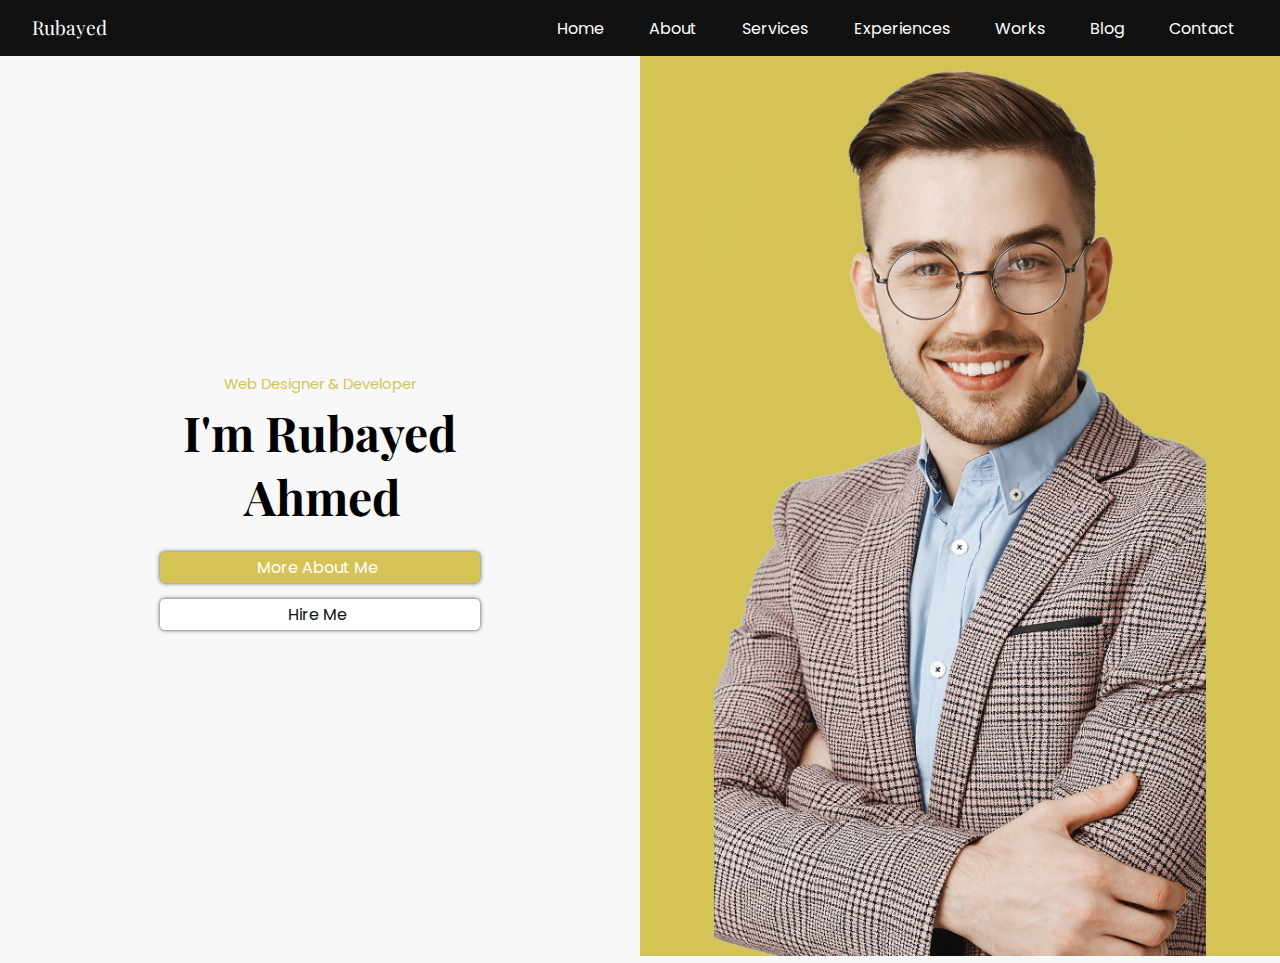
<file: index.html>
<!DOCTYPE html>
<html lang="en">
  <head>
    <meta charset="UTF-8" />
    <meta http-equiv="X-UA-Compatible" content="IE=edge" />
    <meta name="viewport" content="width=device-width, initial-scale=1.0" />
    <title>Rubayed Ahmed</title>

    <!-- Fav Icon -->
    <link rel="icon" href="img/fav-icon.png" />

    <!-- Google fonts -->
    <link rel="preconnect" href="https://fonts.googleapis.com" />
    <link rel="preconnect" href="https://fonts.gstatic.com" crossorigin />
    <link
      href="https://fonts.googleapis.com/css2?family=Playfair+Display:ital,wght@0,500;0,600;1,500&family=Poppins:ital,wght@0,400;0,500;0,600;0,700;1,400;1,500&display=swap"
      rel="stylesheet"
    />

    <!-- Font-Awesome CDN -->
    <link
      rel="stylesheet"
      href="https://pro.fontawesome.com/releases/v5.10.0/css/all.css"
      integrity="sha384-AYmEC3Yw5cVb3ZcuHtOA93w35dYTsvhLPVnYs9eStHfGJvOvKxVfELGroGkvsg+p"
      crossorigin="anonymous"
    />

    <!-- CSS Links -->
    <link rel="stylesheet" href="css/utilities.css" />
    <link rel="stylesheet" href="css/style.css" />
    <link rel="stylesheet" href="css/responsive.css" />
  </head>
  <body>
    <!-- Navbar -->
    <nav id="navbar">
      <div class="nav-item">
        <a href="index.html" class="navbar-brand">Rubayed</a>
      </div>
      <div class="nav-item">
        <input type="checkbox" id="chk" />
        <label for="chk" class="show-menu-btn"
          ><i class="fas fa-bars"></i
        ></label>
        <ul class="menu">
          <li><a href="#home">Home</a></li>
          <li><a href="about.html">About</a></li>
          <li><a href="services.html">Services</a></li>
          <li><a href="experiences.html">Experiences</a></li>
          <li><a href="works.html">Works</a></li>
          <li><a href="blog.html">Blog</a></li>
          <li><a href="contact.html">Contact</a></li>
        </ul>
      </div>
    </nav>

    <!-- Home -->

    <section id="home" class="home">
      <div class="home-container">
      <div class="flex">
      <div class="row">
        <p>Web Designer & Developer</p>
        <h1>I'm Rubayed <span>Ahmed</span></h1>
        <a href="about.html" class="btn"
          >More About Me <span><i class="fas fa-long-arrow-alt-right"></i></span
        ></a>
        <a href="#home" class="btn hire-btn"
          >Hire Me <span><i class="fas fa-long-arrow-alt-right"></i></span
        ></a>
      </div>
      <div class="row">
        <img src="img/man.webp" alt="Rubayed ahmed picture" />
      </div>
    </div>
  </div>
    </section>
  </body>
</html>
</file>
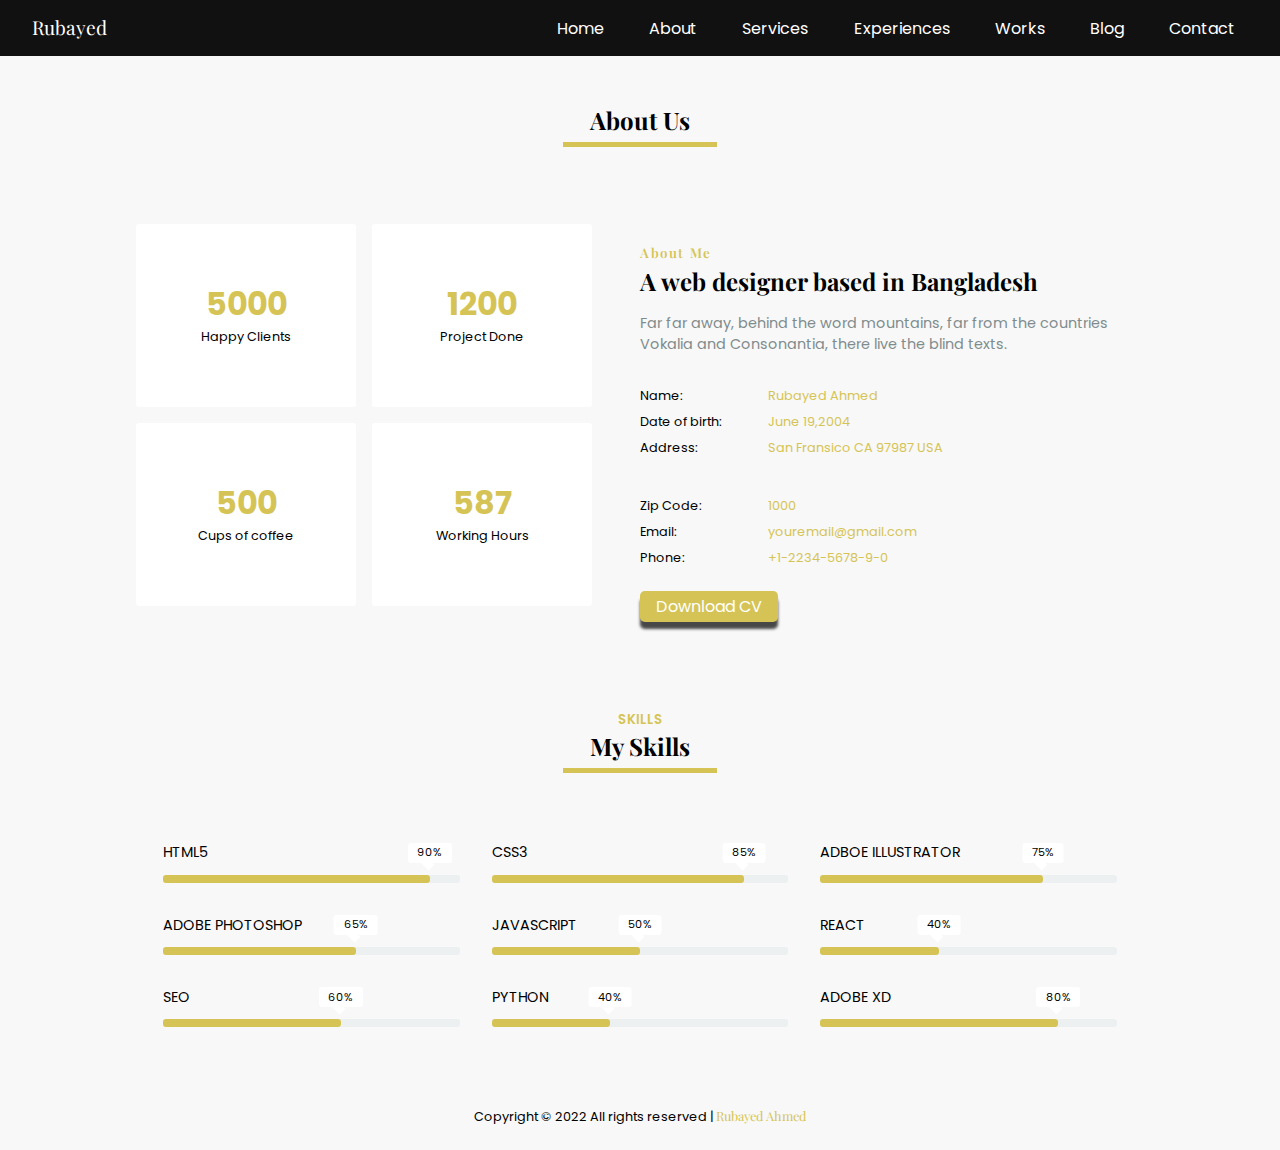
<file: about.html>
<!DOCTYPE html>
<html lang="en">
  <head>
    <meta charset="UTF-8" />
    <meta http-equiv="X-UA-Compatible" content="IE=edge" />
    <meta name="viewport" content="width=device-width, initial-scale=1.0" />
    <title>Rubayed Ahmed</title>

    <!-- Fav Icon -->
    <link rel="icon" href="img/fav-icon.png" />

    <!-- Google fonts -->
    <link rel="preconnect" href="https://fonts.googleapis.com" />
    <link rel="preconnect" href="https://fonts.gstatic.com" crossorigin />
    <link
      href="https://fonts.googleapis.com/css2?family=Playfair+Display:ital,wght@0,500;0,600;1,500&family=Poppins:ital,wght@0,400;0,500;0,600;0,700;1,400;1,500&display=swap"
      rel="stylesheet"
    />

    <!-- Font-Awesome CDN -->
    <link
      rel="stylesheet"
      href="https://pro.fontawesome.com/releases/v5.10.0/css/all.css"
      integrity="sha384-AYmEC3Yw5cVb3ZcuHtOA93w35dYTsvhLPVnYs9eStHfGJvOvKxVfELGroGkvsg+p"
      crossorigin="anonymous"
    />

    <!-- CSS Links -->
    <link rel="stylesheet" href="css/utilities.css" />
    <link rel="stylesheet" href="css/style.css" />
    <link rel="stylesheet" href="css/responsive.css" />
  </head>
  <body>
    <!-- Navbar -->
    <nav id="navbar">
      <div class="nav-item">
        <a href="index.html" class="navbar-brand">Rubayed</a>
      </div>
      <div class="nav-item">
        <input type="checkbox" id="chk" />
        <label for="chk" class="show-menu-btn"
          ><i class="fas fa-bars"></i
        ></label>
        <ul class="menu">
          <li><a href="index.html">Home</a></li>
          <li><a href="about.html">About</a></li>
          <li><a href="services.html">Services</a></li>
          <li><a href="experiences.html">Experiences</a></li>
          <li><a href="works.html">Works</a></li>
          <li><a href="blog.html">Blog</a></li>
          <li><a href="contact.html">Contact</a></li>
        </ul>
      </div>
    </nav>

    <!---- About ---->
    <section class="about">
      <h2 class="title">About Us</h2>
      <div class="container">
        <div class="flex">
          <div class="row">
            <div class="counter-row">
              <div class="counter">
                <span>5000</span>
                <p>Happy Clients</p>
              </div>
              <div class="counter">
                <span>1200</span>
                <p>Project Done</p>
              </div>
              <div class="counter">
                <span>500</span>
                <p>Cups of coffee</p>
              </div>
              <div class="counter">
                <span>587</span>
                <p>Working Hours</p>
              </div>
            </div>
          </div>

          <div class="row">
            <div class="about-header">
              <small class="about-title">About Me</small>
              <h2>A web designer based in Bangladesh</h2>
              <p>
                Far far away, behind the word mountains, far from the countries
                Vokalia and Consonantia, there live the blind texts.
              </p>
            </div>
            <div class="about-info">
              <div class="about-item">
                <ul>
                  <li>
                    <span>Name:</span>
                    <span>Rubayed Ahmed</span>
                  </li>
                  <li>
                    <span>Date of birth:</span>
                    <span>June 19,2004</span>
                  </li>
                  <li>
                    <span>Address:</span>
                    <span>San Fransico CA 97987 USA</span>
                  </li>
                </ul>
              </div>

              <div class="about-item">
                <ul>
                  <li>
                    <span>Zip Code:</span>
                    <span>1000</span>
                  </li>
                  <li>
                    <span>Email:</span>
                    <span>youremail@gmail.com</span>
                  </li>
                  <li>
                    <span>Phone:</span>
                    <span>+1-2234-5678-9-0</span>
                  </li>
                </ul>
              </div>
            </div>
            <a href="#" class="btn">Download CV</a>
          </div>
        </div>
      </div>
    </section>

    <!-- Skills -->
    <section class="skills">
      <small class="sm-title">Skills</small>
      <h2 class="title">My skills</h2>
      <div class="container">
        <div class="flex">
          <div class="row">
            <div class="skill-name">HTML5</div>
            <div class="skill-bar">
              <div class="skill-per" per="90%" style="max-width: 90%"></div>
            </div>
          </div>

          <div class="row">
            <div class="skill-name">Css3</div>
            <div class="skill-bar">
              <div class="skill-per" per="85%" style="max-width: 85%"></div>
            </div>
          </div>

          <div class="row">
            <div class="skill-name">Adboe Illustrator</div>
            <div class="skill-bar">
              <div class="skill-per" per="75%" style="max-width: 75%"></div>
            </div>
          </div>

          <div class="row">
            <div class="skill-name">Adobe photoshop</div>
            <div class="skill-bar">
              <div class="skill-per" per="65%" style="max-width: 65%"></div>
            </div>
          </div>

          <div class="row">
            <div class="skill-name">Javascript</div>
            <div class="skill-bar">
              <div class="skill-per" per="50%" style="max-width: 50%"></div>
            </div>
          </div>

          <div class="row">
            <div class="skill-name">React</div>
            <div class="skill-bar">
              <div class="skill-per" per="40%" style="max-width: 40%"></div>
            </div>
          </div>

          <div class="row">
            <div class="skill-name">Seo</div>
            <div class="skill-bar">
              <div class="skill-per" per="60%" style="max-width: 60%"></div>
            </div>
          </div>

          <div class="row">
            <div class="skill-name">Python</div>
            <div class="skill-bar">
              <div class="skill-per" per="40%" style="max-width: 40%"></div>
            </div>
          </div>

          <div class="row">
            <div class="skill-name">Adobe xd</div>
            <div class="skill-bar">
              <div class="skill-per" per="80%" style="max-width: 80%"></div>
            </div>
          </div>
        </div>
      </div>
    </section>

    <!-- Footer -->
    <footer>Copyright &copy 2022 All rights reserved | <span>Rubayed Ahmed</span></footer>

  </body>
</html>
</file>
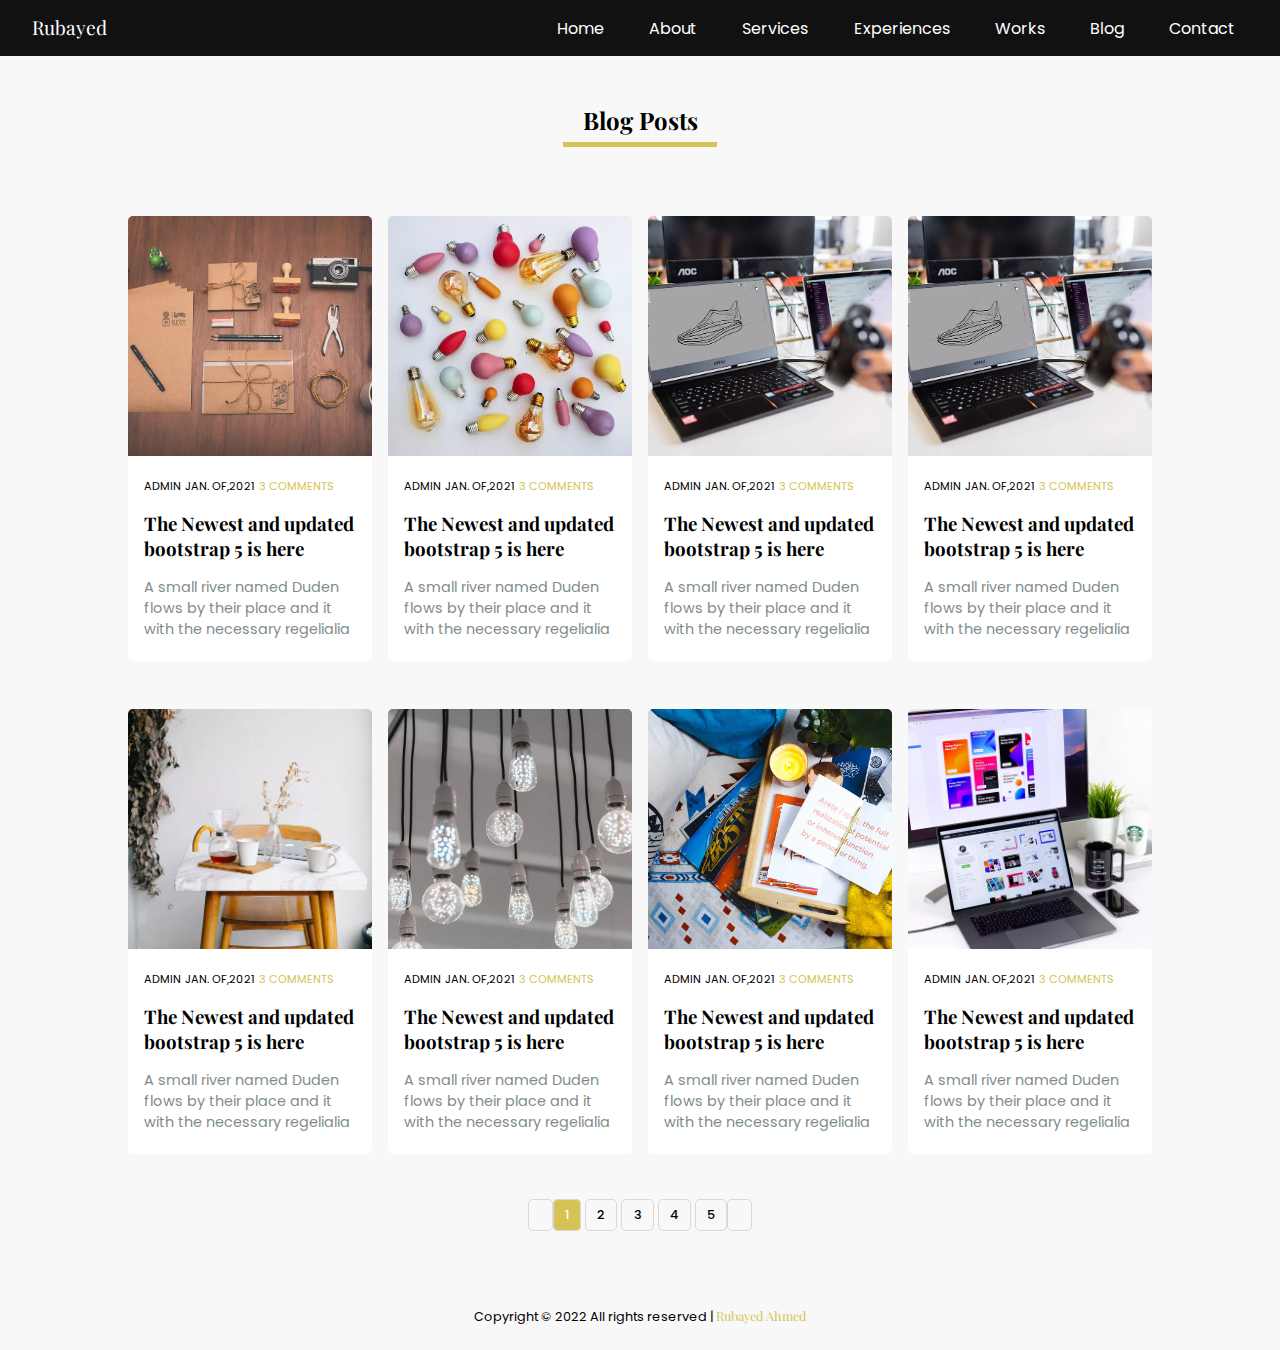
<file: blog.html>
<!DOCTYPE html>
<html lang="en">
  <head>
    <meta charset="UTF-8" />
    <meta http-equiv="X-UA-Compatible" content="IE=edge" />
    <meta name="viewport" content="width=device-width, initial-scale=1.0" />
    <title>Rubayed Ahmed</title>

    <!-- Fav Icon -->
    <link rel="icon" href="img/fav-icon.png" />

    <!-- Google fonts -->
    <link rel="preconnect" href="https://fonts.googleapis.com" />
    <link rel="preconnect" href="https://fonts.gstatic.com" crossorigin />
    <link
      href="https://fonts.googleapis.com/css2?family=Playfair+Display:ital,wght@0,500;0,600;1,500&family=Poppins:ital,wght@0,400;0,500;0,600;0,700;1,400;1,500&display=swap"
      rel="stylesheet"
    />

    <!-- Font-Awesome CDN -->
    <link
      rel="stylesheet"
      href="https://pro.fontawesome.com/releases/v5.10.0/css/all.css"
      integrity="sha384-AYmEC3Yw5cVb3ZcuHtOA93w35dYTsvhLPVnYs9eStHfGJvOvKxVfELGroGkvsg+p"
      crossorigin="anonymous"
    />

    <!-- CSS Links -->
    <link rel="stylesheet" href="css/utilities.css" />
    <link rel="stylesheet" href="css/style.css" />
    <link rel="stylesheet" href="css/responsive.css" />
  </head>
  <body>
    <!-- Navbar -->
    <nav id="navbar">
      <div class="nav-item">
        <a href="index.html" class="navbar-brand">Rubayed</a>
      </div>
      <div class="nav-item">
        <input type="checkbox" id="chk" />
        <label for="chk" class="show-menu-btn"
          ><i class="fas fa-bars"></i
        ></label>
        <ul class="menu">
          <li><a href="index.html">Home</a></li>
          <li><a href="about.html">About</a></li>
          <li><a href="services.html">Services</a></li>
          <li><a href="experiences.html">Experiences</a></li>
          <li><a href="works.html">Works</a></li>
          <li><a href="blog.html">Blog</a></li>
          <li><a href="contact.html">Contact</a></li>
        </ul>
      </div>
    </nav>

    <section class="blog">
      <h2 class="title">Blog posts</h2>
      <div class="container">
        <div class="grid">
          <div class="col">
            <img src="img/img12.webp" alt="" />
            <div class="blog-content">
              <ul>
                <li>Admin</li>
                <li>JAN. of,2021</li>
                <li>3 Comments</li>
              </ul>
              <h3>The Newest and updated bootstrap 5 is here</h3>
              <p>
                A small river named Duden flows by their place and it with the
                necessary regelialia
              </p>
            </div>
          </div>
          <div class="col">
            <img src="img/img13.webp" alt="" />
            <div class="blog-content">
              <ul>
                <li>Admin</li>
                <li>JAN. of,2021</li>
                <li>3 Comments</li>
              </ul>
              <h3>The Newest and updated bootstrap 5 is here</h3>
              <p>
                A small river named Duden flows by their place and it with the
                necessary regelialia
              </p>
            </div>
          </div>
          <div class="col">
            <img src="img/img14.webp" alt="" />
            <div class="blog-content">
              <ul>
                <li>Admin</li>
                <li>JAN. of,2021</li>
                <li>3 Comments</li>
              </ul>
              <h3>The Newest and updated bootstrap 5 is here</h3>
              <p>
                A small river named Duden flows by their place and it with the
                necessary regelialia
              </p>
            </div>
          </div>
          <div class="col">
            <img src="img/img14.webp" alt="" />
            <div class="blog-content">
              <ul>
                <li>Admin</li>
                <li>JAN. of,2021</li>
                <li>3 Comments</li>
              </ul>
              <h3>The Newest and updated bootstrap 5 is here</h3>
              <p>
                A small river named Duden flows by their place and it with the
                necessary regelialia
              </p>
            </div>
          </div>
          <div class="col">
            <img src="img/img15.webp" alt="" />
            <div class="blog-content">
              <ul>
                <li>Admin</li>
                <li>JAN. of,2021</li>
                <li>3 Comments</li>
              </ul>
              <h3>The Newest and updated bootstrap 5 is here</h3>
              <p>
                A small river named Duden flows by their place and it with the
                necessary regelialia
              </p>
            </div>
          </div>
          <div class="col">
            <img src="img/img16.webp" alt="" />
            <div class="blog-content">
              <ul>
                <li>Admin</li>
                <li>JAN. of,2021</li>
                <li>3 Comments</li>
              </ul>
              <h3>The Newest and updated bootstrap 5 is here</h3>
              <p>
                A small river named Duden flows by their place and it with the
                necessary regelialia
              </p>
            </div>
          </div>
          <div class="col">
            <img src="img/img17.webp" alt="" />
            <div class="blog-content">
              <ul>
                <li>Admin</li>
                <li>JAN. of,2021</li>
                <li>3 Comments</li>
              </ul>
              <h3>The Newest and updated bootstrap 5 is here</h3>
              <p>
                A small river named Duden flows by their place and it with the
                necessary regelialia
              </p>
            </div>
          </div>
          <div class="col">
            <img src="img/img18.webp" alt="" />
            <div class="blog-content">
              <ul>
                <li>Admin</li>
                <li>JAN. of,2021</li>
                <li>3 Comments</li>
              </ul>
              <h3>The Newest and updated bootstrap 5 is here</h3>
              <p>
                A small river named Duden flows by their place and it with the
                necessary regelialia
              </p>
            </div>
          </div>
        </div>
      </div>
    </section>

    <!-- Pagination -->
    <div class="pagination">
      <a href=""><i class="fas fa-chevron-left"></i></a>
      <a href="">1</a>
      <a href="">2</a>
      <a href="">3</a>
      <a href="">4</a>
      <a href="">5</a>
      <a href=""><i class="fas fa-chevron-right"></i></a>
    </div> 

    <!-- Footer -->
    <footer>Copyright &copy 2022 All rights reserved | <span>Rubayed Ahmed</span></footer>
  </body>
</html>
</file>
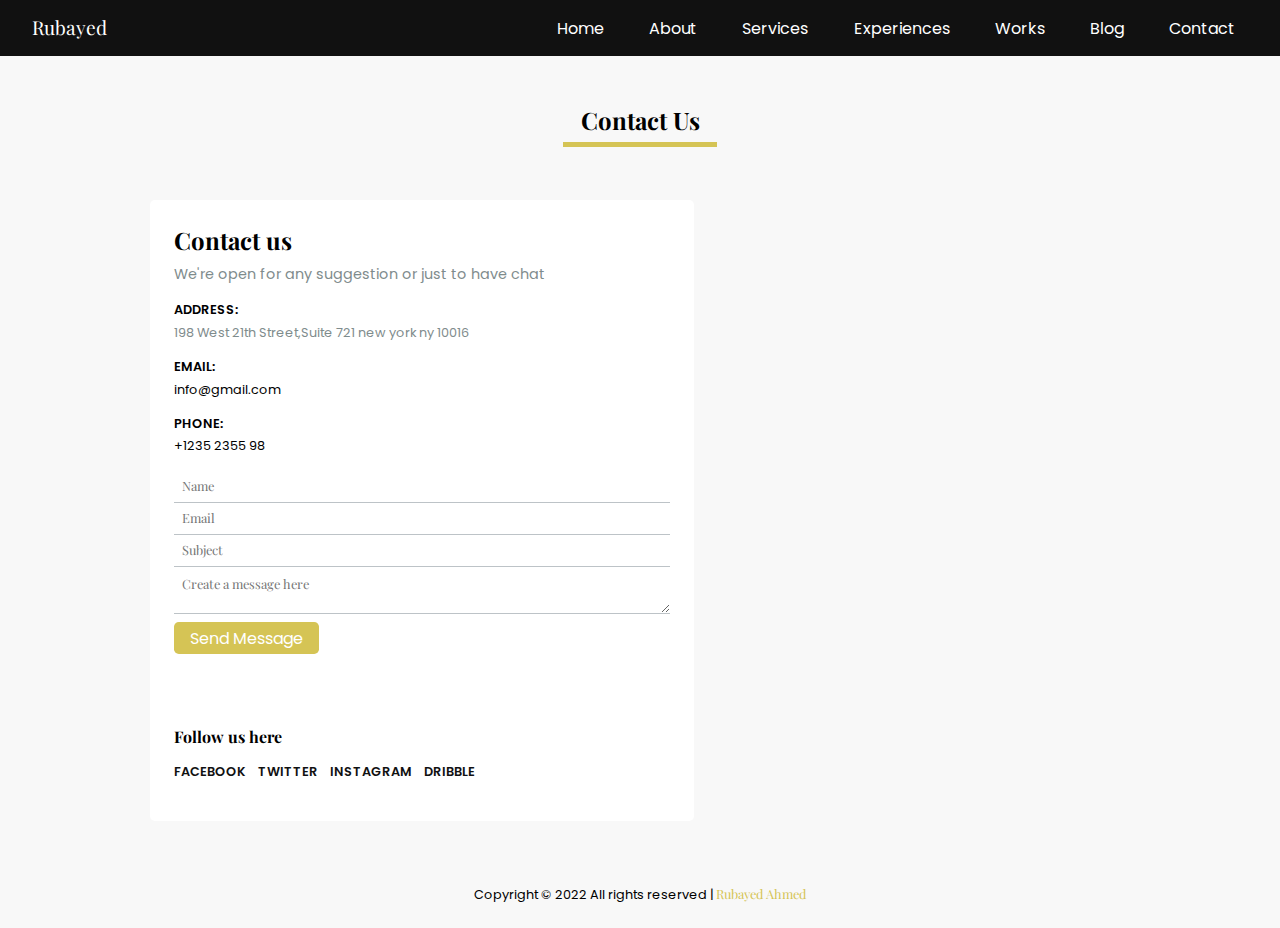
<file: contact.html>
<!DOCTYPE html>
<html lang="en">
  <head>
    <meta charset="UTF-8" />
    <meta http-equiv="X-UA-Compatible" content="IE=edge" />
    <meta name="viewport" content="width=device-width, initial-scale=1.0" />
    <title>Rubayed Ahmed</title>

    <!-- Fav Icon -->
    <link rel="icon" href="img/fav-icon.png" />

    <!-- Google fonts -->
    <link rel="preconnect" href="https://fonts.googleapis.com" />
    <link rel="preconnect" href="https://fonts.gstatic.com" crossorigin />
    <link
      href="https://fonts.googleapis.com/css2?family=Playfair+Display:ital,wght@0,500;0,600;1,500&family=Poppins:ital,wght@0,400;0,500;0,600;0,700;1,400;1,500&display=swap"
      rel="stylesheet"
    />

    <!-- Font-Awesome CDN -->
    <link
      rel="stylesheet"
      href="https://pro.fontawesome.com/releases/v5.10.0/css/all.css"
      integrity="sha384-AYmEC3Yw5cVb3ZcuHtOA93w35dYTsvhLPVnYs9eStHfGJvOvKxVfELGroGkvsg+p"
      crossorigin="anonymous"
    />

    <!-- CSS Links -->
    <link rel="stylesheet" href="css/utilities.css" />
    <link rel="stylesheet" href="css/style.css" />
    <link rel="stylesheet" href="css/responsive.css" />
  </head>
  <body>
    <!-- Navbar -->
    <nav id="navbar">
      <div class="nav-item">
        <a href="index.html" class="navbar-brand">Rubayed</a>
      </div>
      <div class="nav-item">
        <input type="checkbox" id="chk" />
        <label for="chk" class="show-menu-btn"
          ><i class="fas fa-bars"></i
        ></label>
        <ul class="menu">
          <li><a href="index.html">Home</a></li>
          <li><a href="about.html">About</a></li>
          <li><a href="services.html">Services</a></li>
          <li><a href="experiences.html">Experiences</a></li>
          <li><a href="works.html">Works</a></li>
          <li><a href="blog.html">Blog</a></li>
          <li><a href="contact.html">Contact</a></li>
        </ul>
      </div>
    </nav>

    <!-- Contact  -->
    <section class="contact">
      <h2 class="title">Contact us</h2>
      <div class="container">
        <div class="flex">
          <div class="row">
            <h3>Contact us</h3>
            <p>We're open for any suggestion or just to have chat</p>
            <ul>
              <li>
                <span>Address:</span>
                <span class="grey"
                  >198 West 21th Street,Suite 721 new york ny 10016</span
                >
              </li>
              <li>
                <span>Email:</span>
                <span>info@gmail.com</span>
              </li>
              <li>
                <span>phone:</span>
                <span>+1235 2355 98</span>
              </li>
            </ul>
            <div class="form">
              <input type="text" placeholder="Name" />
              <input type="email" placeholder="Email" />
              <input type="text" placeholder="Subject" />
              <textarea placeholder="Create a message here"></textarea>
              <a href="#" class="btn">Send Message</a>
            </div>
            <div class="social-contact">
              <h4>Follow us here</h4>
              <ul>
                <li>
                  <a href="https://www.facebook.com/rubayed.05" target="_blank"
                    >Facebook</a
                  >
                </li>
                <li><a href="#">Twitter</a></li>
                <li><a href="https://www.instagram.com/ahm_rubayed/" target="_blank">Instagram</a></li>
                <li><a href="#">Dribble</a></li>
              </ul>
            </div>
          </div>
          <div class="row">
            <iframe src="https://www.google.com/maps/embed?pb=!1m18!1m12!1m3!1d516066.9701003542!2d91.66759548363599!3d24.934462827143175!2m3!1f0!2f0!3f0!3m2!1i1024!2i768!4f13.1!3m3!1m2!1s0x3750528640db8d55%3A0xc85517b4dfb0c20!2sIB%20COMPLEX%2C%20Boteshwar!5e0!3m2!1sen!2sbd!4v1639717049810!5m2!1sen!2sbd" width="600" height="450" style="border:0;" allowfullscreen="" loading="lazy"></iframe>
          </div>
        </div>
      </div>
    </section>

    <!-- Footer -->
    <footer>Copyright &copy 2022 All rights reserved | <span>Rubayed Ahmed</span></footer>
  </body>
</html>
</file>
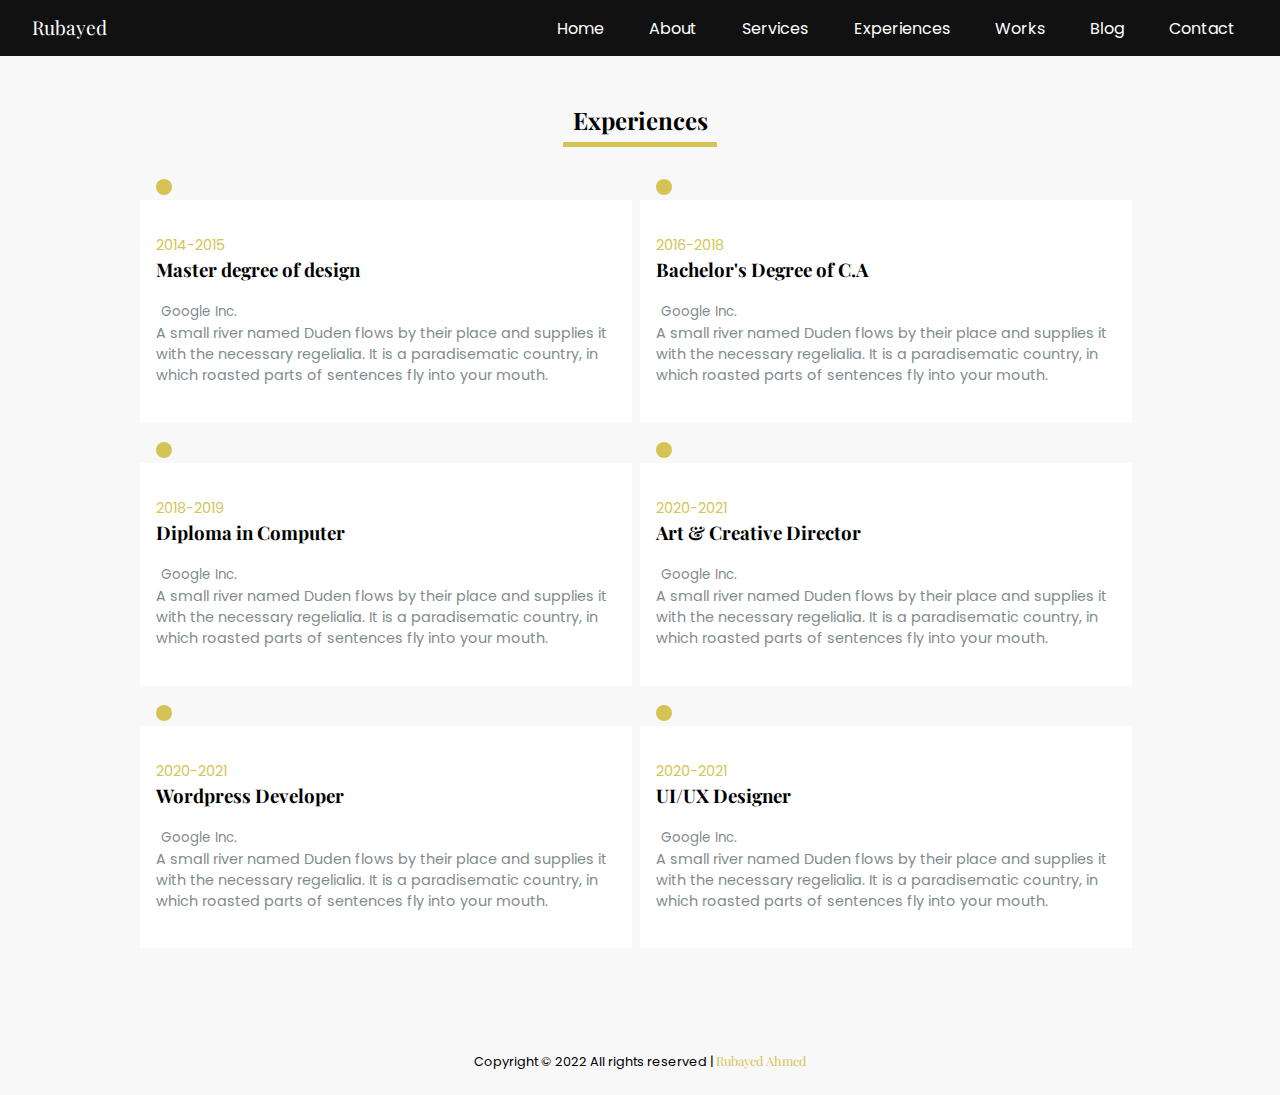
<file: experiences.html>
<!DOCTYPE html>
<html lang="en">
  <head>
    <meta charset="UTF-8" />
    <meta http-equiv="X-UA-Compatible" content="IE=edge" />
    <meta name="viewport" content="width=device-width, initial-scale=1.0" />
    <title>Rubayed Ahmed</title>

    <!-- Fav Icon -->
    <link rel="icon" href="img/fav-icon.png" />

    <!-- Google fonts -->
    <link rel="preconnect" href="https://fonts.googleapis.com" />
    <link rel="preconnect" href="https://fonts.gstatic.com" crossorigin />
    <link
      href="https://fonts.googleapis.com/css2?family=Playfair+Display:ital,wght@0,500;0,600;1,500&family=Poppins:ital,wght@0,400;0,500;0,600;0,700;1,400;1,500&display=swap"
      rel="stylesheet"
    />

    <!-- Font-Awesome CDN -->
    <link
      rel="stylesheet"
      href="https://pro.fontawesome.com/releases/v5.10.0/css/all.css"
      integrity="sha384-AYmEC3Yw5cVb3ZcuHtOA93w35dYTsvhLPVnYs9eStHfGJvOvKxVfELGroGkvsg+p"
      crossorigin="anonymous"
    />

    <!-- CSS Links -->
    <link rel="stylesheet" href="css/utilities.css" />
    <link rel="stylesheet" href="css/style.css" />
    <link rel="stylesheet" href="css/responsive.css" />
  </head>
  <body>
    <!-- Navbar -->
    <nav id="navbar">
      <div class="nav-item">
        <a href="index.html" class="navbar-brand">Rubayed</a>
      </div>
      <div class="nav-item">
        <input type="checkbox" id="chk" />
        <label for="chk" class="show-menu-btn"
          ><i class="fas fa-bars"></i
        ></label>
        <ul class="menu">
          <li><a href="index.html">Home</a></li>
          <li><a href="about.html">About</a></li>
          <li><a href="services.html">Services</a></li>
          <li><a href="experiences.html">Experiences</a></li>
          <li><a href="works.html">Works</a></li>
          <li><a href="blog.html">Blog</a></li>
          <li><a href="contact.html">Contact</a></li>
        </ul>
      </div>
    </nav>

    <!-- Experiences -->
    <section class="experiences">
      <h2 class="title">Experiences</h2>
      <div class="container">
        <div class="flex">
          <div class="row">
            <i class="fas fa-graduation-cap main-icon"></i>
            <span>2014-2015</span>
            <h3>Master degree of design</h3>
            <small class="grey"
              ><i class="fas fa-map-marker-alt"></i> Google Inc.</small
            >
            <p>
              A small river named Duden flows by their place and supplies it
              with the necessary regelialia. It is a paradisematic country, in
              which roasted parts of sentences fly into your mouth.
            </p>
          </div>
          <div class="row">
            <i class="fas fa-graduation-cap main-icon"></i>
            <span>2016-2018</span>
            <h3>Bachelor's Degree of C.A</h3>
            <small class="grey"
              ><i class="fas fa-map-marker-alt"></i> Google Inc.</small
            >
            <p>
              A small river named Duden flows by their place and supplies it
              with the necessary regelialia. It is a paradisematic country, in
              which roasted parts of sentences fly into your mouth.
            </p>
          </div>
          <div class="row">
            <i class="fas fa-graduation-cap main-icon"></i>
            <span>2018-2019</span>
            <h3>Diploma in Computer</h3>
            <small class="grey"
              ><i class="fas fa-map-marker-alt"></i> Google Inc.</small
            >
            <p>
              A small river named Duden flows by their place and supplies it
              with the necessary regelialia. It is a paradisematic country, in
              which roasted parts of sentences fly into your mouth.
            </p>
          </div>
          <div class="row">
            <i class="fas fa-graduation-cap main-icon"></i>
            <span>2020-2021</span>
            <h3>Art & Creative Director</h3>
            <small class="grey"
              ><i class="fas fa-map-marker-alt"></i> Google Inc.</small
            >
            <p>
              A small river named Duden flows by their place and supplies it
              with the necessary regelialia. It is a paradisematic country, in
              which roasted parts of sentences fly into your mouth.
            </p>
          </div>
          <div class="row">
            <i class="fas fa-graduation-cap main-icon"></i>
            <span>2020-2021</span>
            <h3>Wordpress Developer</h3>
            <small class="grey"
              ><i class="fas fa-map-marker-alt"></i> Google Inc.</small
            >
            <p>
              A small river named Duden flows by their place and supplies it
              with the necessary regelialia. It is a paradisematic country, in
              which roasted parts of sentences fly into your mouth.
            </p>
          </div>
          <div class="row">
            <i class="fas fa-graduation-cap main-icon"></i>
            <span>2020-2021</span>
            <h3>UI/UX Designer</h3>
            <small class="grey"
              ><i class="fas fa-map-marker-alt"></i> Google Inc.</small
            >
            <p>
              A small river named Duden flows by their place and supplies it
              with the necessary regelialia. It is a paradisematic country, in
              which roasted parts of sentences fly into your mouth.
            </p>
          </div>
        </div>
      </div>
    </section>

    <!-- Footer -->
    <footer>Copyright &copy 2022 All rights reserved | <span>Rubayed Ahmed</span></footer>
  </body>
</html>
</file>
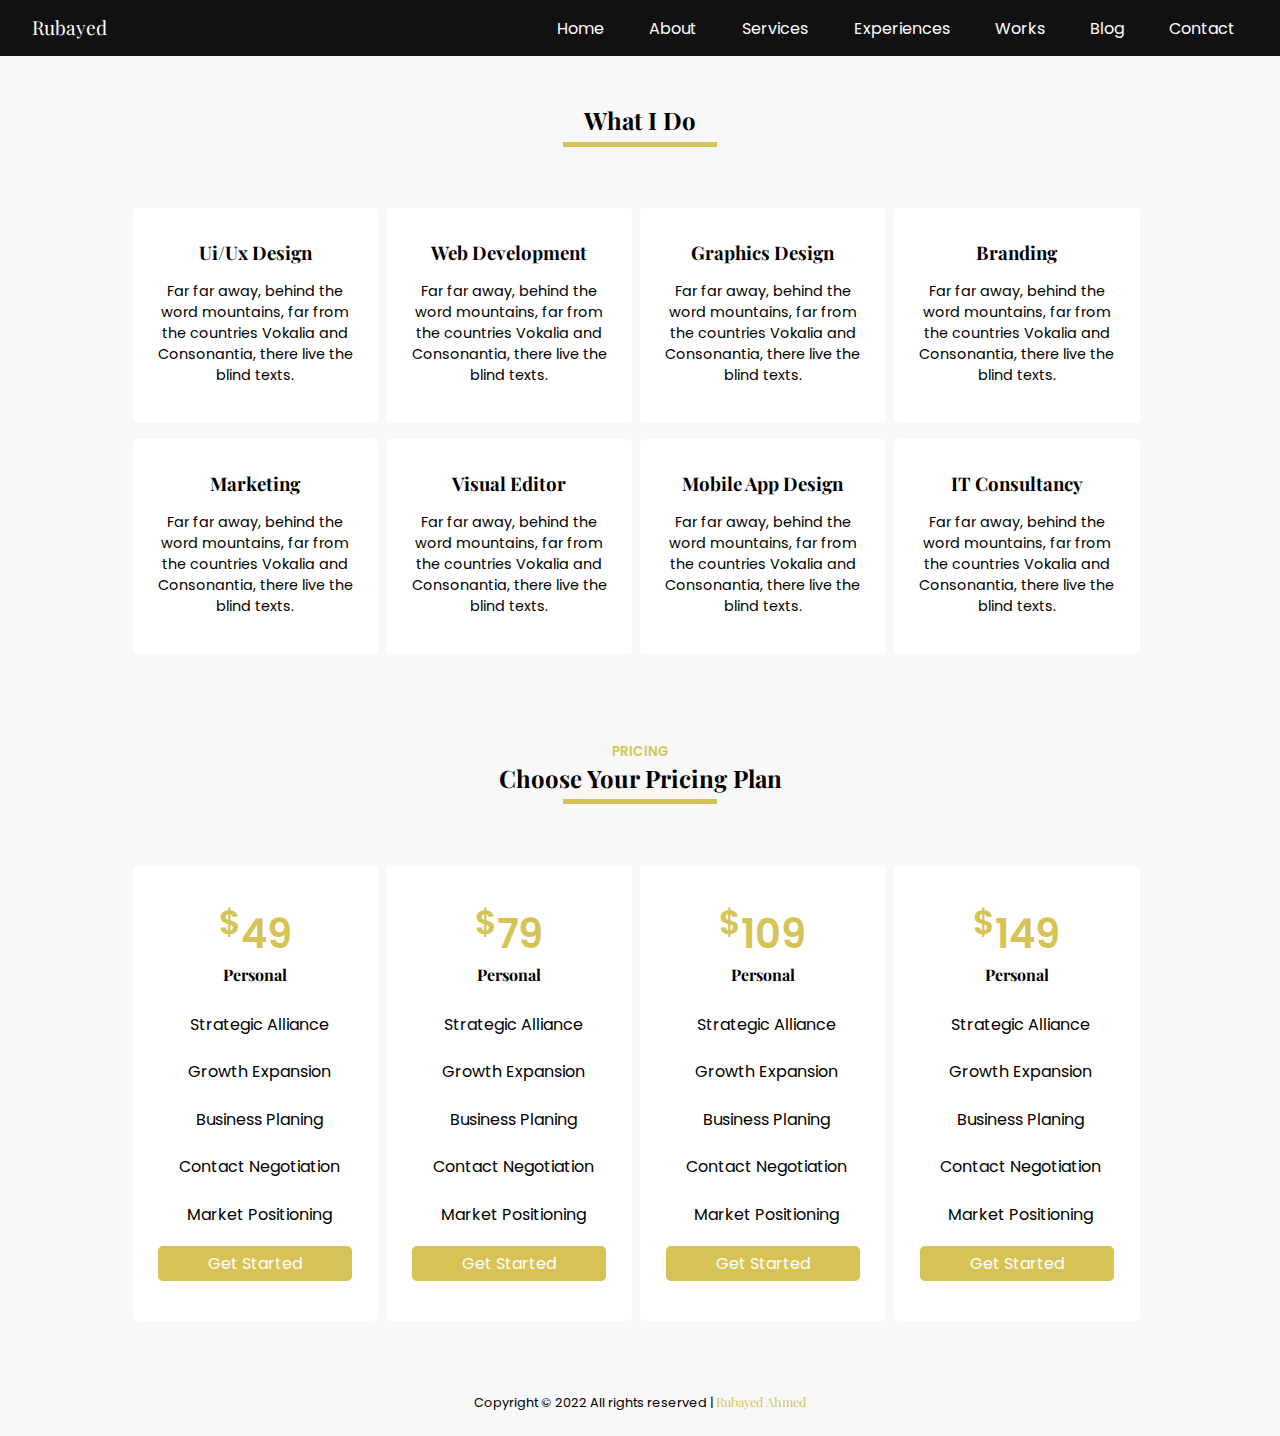
<file: services.html>
<!DOCTYPE html>
<html lang="en">
  <head>
    <meta charset="UTF-8" />
    <meta http-equiv="X-UA-Compatible" content="IE=edge" />
    <meta name="viewport" content="width=device-width, initial-scale=1.0" />
    <title>Rubayed Ahmed</title>

    <!-- Fav Icon -->
    <link rel="icon" href="img/fav-icon.png" />

    <!-- Google fonts -->
    <link rel="preconnect" href="https://fonts.googleapis.com" />
    <link rel="preconnect" href="https://fonts.gstatic.com" crossorigin />
    <link
      href="https://fonts.googleapis.com/css2?family=Playfair+Display:ital,wght@0,500;0,600;1,500&family=Poppins:ital,wght@0,400;0,500;0,600;0,700;1,400;1,500&display=swap"
      rel="stylesheet"
    />

    <!-- Font-Awesome CDN -->
    <link
      rel="stylesheet"
      href="https://pro.fontawesome.com/releases/v5.10.0/css/all.css"
      integrity="sha384-AYmEC3Yw5cVb3ZcuHtOA93w35dYTsvhLPVnYs9eStHfGJvOvKxVfELGroGkvsg+p"
      crossorigin="anonymous"
    />

    <!-- CSS Links -->
    <link rel="stylesheet" href="css/utilities.css" />
    <link rel="stylesheet" href="css/style.css" />
    <link rel="stylesheet" href="css/responsive.css" />
  </head>
  <body>
    <!-- Navbar -->
    <nav id="navbar">
      <div class="nav-item">
        <a href="index.html" class="navbar-brand">Rubayed</a>
      </div>
      <div class="nav-item">
        <input type="checkbox" id="chk" />
        <label for="chk" class="show-menu-btn"
          ><i class="fas fa-bars"></i
        ></label>
        <ul class="menu">
          <li><a href="index.html">Home</a></li>
          <li><a href="about.html">About</a></li>
          <li><a href="services.html">Services</a></li>
          <li><a href="experiences.html">Experiences</a></li>
          <li><a href="works.html">Works</a></li>
          <li><a href="blog.html">Blog</a></li>
          <li><a href="contact.html">Contact</a></li>
        </ul>
      </div>
    </nav>

    <!-- Services -->
    <section class="services">
      <h2 class="title">What i do</h2>
      <div class="container">
        <div class="flex">
          <div class="row">
            <i class="fab fa-battle-net"></i>
            <h3>Ui/Ux Design</h3>
            <p>
              Far far away, behind the word mountains, far from the countries
              Vokalia and Consonantia, there live the blind texts.
            </p>
          </div>
          <div class="row">
            <i class="fas fa-code"></i>
            <h3>Web Development</h3>
            <p>
              Far far away, behind the word mountains, far from the countries
              Vokalia and Consonantia, there live the blind texts.
            </p>
          </div>
          <div class="row">
            <i class="fas fa-cannabis"></i>
            <h3>Graphics Design</h3>
            <p>
              Far far away, behind the word mountains, far from the countries
              Vokalia and Consonantia, there live the blind texts.
            </p>
          </div>
          <div class="row">
            <i class="fas fa-bold"></i>
            <h3>Branding</h3>
            <p>
              Far far away, behind the word mountains, far from the countries
              Vokalia and Consonantia, there live the blind texts.
            </p>
          </div>
          <div class="row">
            <i class="fas fa-bullhorn"></i>
            <h3>Marketing</h3>
            <p>
              Far far away, behind the word mountains, far from the countries
              Vokalia and Consonantia, there live the blind texts.
            </p>
          </div>
          <div class="row">
            <i class="fas fa-chalkboard-teacher"></i>
            <h3>Visual Editor</h3>
            <p>
              Far far away, behind the word mountains, far from the countries
              Vokalia and Consonantia, there live the blind texts.
            </p>
          </div>
          <div class="row">
            <i class="fas fa-mobile"></i>
            <h3>Mobile App Design</h3>
            <p>
              Far far away, behind the word mountains, far from the countries
              Vokalia and Consonantia, there live the blind texts.
            </p>
          </div>
          <div class="row">
            <i class="far fa-calendar-check"></i>
            <h3>IT Consultancy</h3>
            <p>
              Far far away, behind the word mountains, far from the countries
              Vokalia and Consonantia, there live the blind texts.
            </p>
          </div>
        </div>
      </div>
    </section>

    <!-- Pricing Plan -->
    <section class="price">
      <small class="sm-title">Pricing</small>
      <h2 class="title">Choose your pricing plan</h2>
      <div class="container">
        <div class="flex">
          <div class="row">
            <span><sup>$</sup>49</span>
            <h4>Personal</h4>
            <ul class="item">
              <li><i class="fas fa-check"></i>strategic alliance</li>
              <li><i class="fas fa-check"></i>Growth expansion</li>
              <li><i class="fas fa-check"></i>Business Planing</li>
              <li><i class="fas fa-check"></i>Contact Negotiation</li>
              <li><i class="fas fa-check"></i>Market positioning</li>
            </ul>
            <a href="#" class="btn">Get started</a>
          </div>
          <div class="row">
            <span><sup>$</sup>79</span>
            <h4>Personal</h4>
            <ul class="item">
              <li><i class="fas fa-check"></i>strategic alliance</li>
              <li><i class="fas fa-check"></i>Growth expansion</li>
              <li><i class="fas fa-check"></i>Business Planing</li>
              <li><i class="fas fa-check"></i>Contact Negotiation</li>
              <li><i class="fas fa-check"></i>Market positioning</li>
            </ul>
            <a href="#" class="btn">Get started</a>
          </div>
          <div class="row">
            <span><sup>$</sup>109</span>
            <h4>Personal</h4>
            <ul class="item">
              <li><i class="fas fa-check"></i>strategic alliance</li>
              <li><i class="fas fa-check"></i>Growth expansion</li>
              <li><i class="fas fa-check"></i>Business Planing</li>
              <li><i class="fas fa-check"></i>Contact Negotiation</li>
              <li><i class="fas fa-check"></i>Market positioning</li>
            </ul>
            <a href="#" class="btn">Get started</a>
          </div>
          <div class="row">
            <span><sup>$</sup>149</span>
            <h4>Personal</h4>
            <ul class="item">
              <li><i class="fas fa-check"></i>strategic alliance</li>
              <li><i class="fas fa-check"></i>Growth expansion</li>
              <li><i class="fas fa-check"></i>Business Planing</li>
              <li><i class="fas fa-check"></i>Contact Negotiation</li>
              <li><i class="fas fa-check"></i>Market positioning</li>
            </ul>
            <a href="#" class="btn">Get started</a>
          </div>
        </div>
      </div>
    </section>

    <!-- Footer -->
    <footer>Copyright &copy 2022 All rights reserved | <span>Rubayed Ahmed</span></footer>
  </body>
</html>
</file>
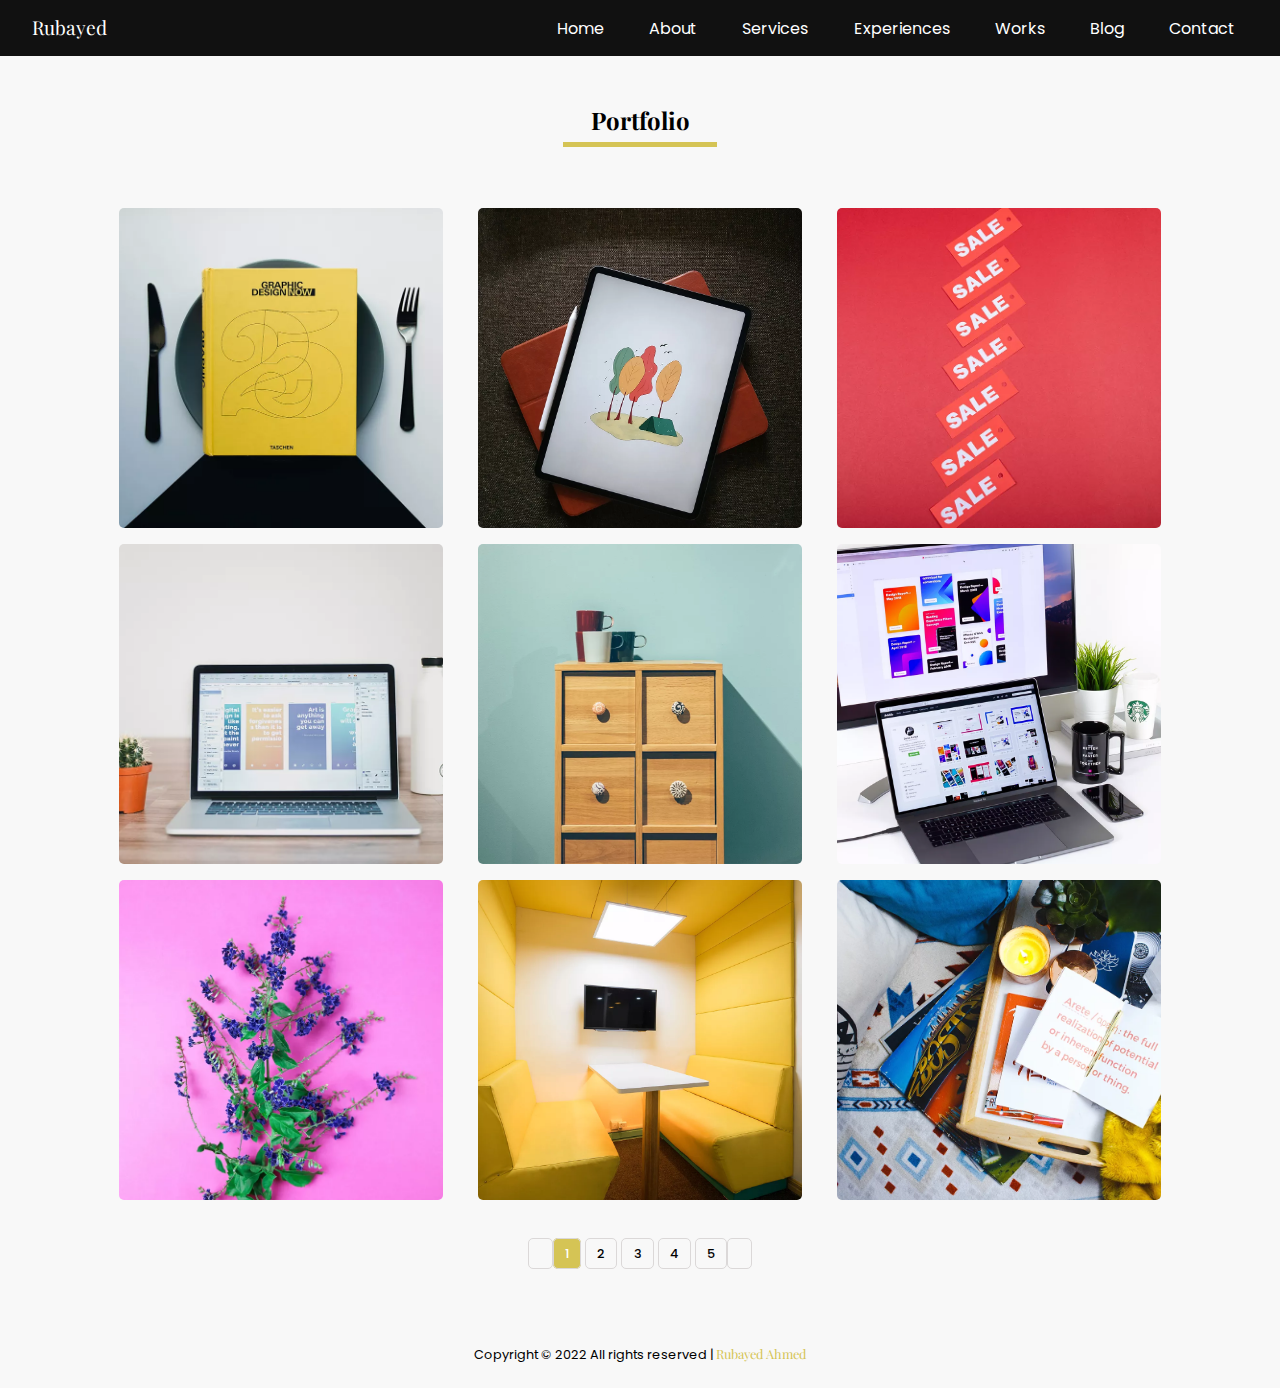
<file: works.html>
<!DOCTYPE html>
<html lang="en">
  <head>
    <meta charset="UTF-8" />
    <meta http-equiv="X-UA-Compatible" content="IE=edge" />
    <meta name="viewport" content="width=device-width, initial-scale=1.0" />
    <title>Rubayed Ahmed</title>

    <!-- Fav Icon -->
    <link rel="icon" href="img/fav-icon.png" />

    <!-- Google fonts -->
    <link rel="preconnect" href="https://fonts.googleapis.com" />
    <link rel="preconnect" href="https://fonts.gstatic.com" crossorigin />
    <link
      href="https://fonts.googleapis.com/css2?family=Playfair+Display:ital,wght@0,500;0,600;1,500&family=Poppins:ital,wght@0,400;0,500;0,600;0,700;1,400;1,500&display=swap"
      rel="stylesheet"
    />

    <!-- Font-Awesome CDN -->
    <link
      rel="stylesheet"
      href="https://pro.fontawesome.com/releases/v5.10.0/css/all.css"
      integrity="sha384-AYmEC3Yw5cVb3ZcuHtOA93w35dYTsvhLPVnYs9eStHfGJvOvKxVfELGroGkvsg+p"
      crossorigin="anonymous"
    />

    <!-- CSS Links -->
    <link rel="stylesheet" href="css/utilities.css" />
    <link rel="stylesheet" href="css/style.css" />
    <link rel="stylesheet" href="css/responsive.css" />
  </head>
  <body>
    <!-- Navbar -->
    <nav id="navbar">
      <div class="nav-item">
        <a href="index.html" class="navbar-brand">Rubayed</a>
      </div>
      <div class="nav-item">
        <input type="checkbox" id="chk" />
        <label for="chk" class="show-menu-btn"
          ><i class="fas fa-bars"></i
        ></label>
        <ul class="menu">
          <li><a href="index.html">Home</a></li>
          <li><a href="about.html">About</a></li>
          <li><a href="services.html">Services</a></li>
          <li><a href="experiences.html">Experiences</a></li>
          <li><a href="works.html">Works</a></li>
          <li><a href="blog.html">Blog</a></li>
          <li><a href="contact.html">Contact</a></li>
        </ul>
      </div>
    </nav>

    <!-- Works -->
    <section class="works">
      <h2 class="title">Portfolio</h2>
      <div class="container">
        <div class="flex">
          <div class="row">
            <img src="img/img3.webp" alt="Graphic Design" />
            <div class="overlay">
              <div class="text">
                <h4>Branding & Illustration Design</h4>
                <p>Web Design</p>
              </div>
            </div>
          </div>
          <div class="row">
            <img src="img/img4.webp" alt="Graphic Design" />
            <div class="overlay">
              <div class="text">
                <h4>Branding & Illustration Design</h4>
                <p>Web Design</p>
              </div>
            </div>
          </div>
          <div class="row">
            <img src="img/img5.webp" alt="Graphic Design" />
            <div class="overlay">
              <div class="text">
                <h4>Branding & Illustration Design</h4>
                <p>Web Design</p>
              </div>
            </div>
          </div>
          <div class="row">
            <img src="img/img6.webp" alt="Graphic Design" />
            <div class="overlay">
              <div class="text">
                <h4>Branding & Illustration Design</h4>
                <p>Web Design</p>
              </div>
            </div>
          </div>
          <div class="row">
            <img src="img/img7.webp" alt="Graphic Design" />
            <div class="overlay">
              <div class="text">
                <h4>Branding & Illustration Design</h4>
                <p>Web Design</p>
              </div>
            </div>
          </div>
          <div class="row">
            <img src="img/img8.webp" alt="Graphic Design" />
            <div class="overlay">
              <div class="text">
                <h4>Branding & Illustration Design</h4>
                <p>Web Design</p>
              </div>
            </div>
          </div>
          <div class="row">
            <img src="img/img9.webp" alt="Graphic Design" />
            <div class="overlay">
              <div class="text">
                <h4>Branding & Illustration Design</h4>
                <p>Web Design</p>
              </div>
            </div>
          </div>
          <div class="row">
            <img src="img/img10.webp" alt="Graphic Design" />
            <div class="overlay">
              <div class="text">
                <h4>Branding & Illustration Design</h4>
                <p>Web Design</p>
              </div>
            </div>
          </div>
          <div class="row">
            <img src="img/img11.webp" alt="Graphic Design" />
            <div class="overlay">
              <div class="text">
                <h4>Branding & Illustration Design</h4>
                <p>Web Design</p>
              </div>
            </div>
          </div>
        </div>
      </div>
    </section>

    <!-- Pagination -->
    <div class="pagination">
      <a href=""><i class="fas fa-chevron-left"></i></a>
      <a href="">1</a>
      <a href="">2</a>
      <a href="">3</a>
      <a href="">4</a>
      <a href="">5</a>
      <a href=""><i class="fas fa-chevron-right"></i></a>
    </div>

    <!-- Footer -->
    <footer>Copyright &copy 2022 All rights reserved | <span>Rubayed Ahmed</span></footer>
  </body>
</html>
</file>
<file: css/utilities.css>
.container {
  max-width: 90%;
  margin: auto;
}

.btn {
  display: inline-block;
  color: #fff;
  background: var(--brown-color);
  padding: 0.2rem 1rem;
  border-radius: 0.3rem;
  margin: 0.5rem 0;
}

.sm-title {
  text-align: center;
  color: var(--brown-color);
  display: block;
  font-weight: 600;
  text-transform: uppercase;
}

.title {
  text-align: center;
  margin: 0 0 4rem 0;
  position: relative;
  text-transform: capitalize;
}

.title::after {
  content: "";
  height: 0.3rem;
  width: 20%;
  background: var(--brown-color);
  position: absolute;
  left: 40%;
  bottom: -33%;
}

/* color */
.grey{
  color: #7f8c8d;
}
</file>
<file: css/responsive.css>
@media screen and (min-width: 600px) {
  /* Flex */
  .flex {
    display: flex;
    align-items: center;
    justify-content: center;
    flex-wrap: wrap;
  }

  .row {
    flex-basis: 50%;
  }

  /* Home */
  .home .flex {
    display: block;
  }

  .counter-row {
    display: flex;
    flex-wrap: wrap;
  }

  .counter {
    flex-basis: 43%;
    margin: 0.5rem;
  }

  .about .row {
    flex-basis: 50%;
  }

  /* Skills */
  .skills .row {
    flex-basis: 43%;
  }

  /* Service */
  .services .row,
  .price .row {
    flex-basis: 48%;
  }

  /* Experiences */
  .experiences .row {
    margin: 0 0.5rem 3.5rem 0;
  }

  .works .row {
    flex-basis: 100%;
  }

  .works .row img {
    width: 80%;
  }

  .overlay {
    width: 80%;
  }
}

@media screen and (min-width: 768px) {
  /* Home */
  .home .flex {
    display: flex;
  }

  #home {
    padding: 0;
  }

  .home .row img {
    height: 100vh;
    width: 90%;
    object-fit: cover;
  }

  .home .row h1 {
    font-size: 3rem;
  }

  .home .row h1 span{
    display: block;
  }

  .home .row:nth-child(2) {
    background-color: #d5c455;
    padding: 0;
    height: 100vh;
    width: 50%;
  }

  .home .row .btn {
    display: inline-block;
  }

  /* Experiences */
  .experiences .row {
    flex-basis: 48%;
    margin-bottom: 2.5rem;
  }

  .works .row {
    flex-basis: 33%;
    margin: 0.5rem 0;
  }

  .works .row img {
    width: 90%;
  }

  .overlay {
    width: 90%;
  }
}

@media screen and (min-width: 992px) {
  /* Grid */
  .grid {
    display: grid;
    grid-template-columns: 1fr 1fr 1fr 1fr;
    grid-gap: 1rem;
  }

  .menu {
    background: none;
    top: 0;
    width: 60%;
    display: flex;
    justify-content: space-evenly;
    margin: auto;
    padding: 1rem 0;
  }
  
  .show-menu-btn,
  .hide-menu-btn {
    display: none;
  }

  .home .row .btn {
    width: 50%;
  }

  .home .row img {
    width: 77%;
    height: 100vh;
  }

  .title::after {
    width: 12%;
    left: 44%;
  }

  .skills .row {
    flex-basis: 29%;
  }

  .services .row,
  .price .row {
    flex-basis: 24%;
  }

  /* Experiences */
  .experiences .row {
    flex-basis: 48%;
    margin-bottom: 2.5rem;
  }

  .works .row {
    flex-basis: 33%;
    margin: 0.5rem 0;
  }

  .works .row img {
    width: 90%;
  }

  .overlay {
    width: 90%;
  }

  .blog .container {
    width: 80%;
  }

  .contact .row:nth-child(1){
    flex-basis: 50%;
  }

  .contact .row:nth-child(2){
    flex-basis: 40%;
  }

  iframe{
    height: 37rem;
  }
}

@media screen and (min-width:1200px){

  .container{
    width: 80%;
  } 
}
</file>
<file: css/style.css>
/* Resetting the default falue */
*,
*::before,
*::after {
  margin: 0;
  padding: 0;
  box-sizing: border-box;
  text-decoration: none;
  list-style: none;
}

:root {
  --brown-color: #d5c455;
  --off-white: #f8f8f8;
  --grey:#7f8c8d;
}

body {
  font-family: "Poppins", sans-serif;
  scroll-behavior: smooth;
  background: var(--off-white);
}

h1,
h2,
h3,
h4,
h5 {
  font-family: "Playfair Display", serif;
  margin: 0 0 1rem;
}

p,
i {
  margin: 0 0 0.3rem 0;
}

img {
  width: 100%;
  height: auto;
}

section {
  padding: 3rem 0 2rem 0;
}

/* Navbar */

#navbar {
  display: flex;
  justify-content: space-between;
  background-color: #111;
  color: #fff;
  align-items: center;
  height: 3.5rem;
  padding: 0 2rem;
  width: 100%;
  position: sticky;
  z-index: 111;
}

.navbar-brand {
  color: #fff;
  font-size: 1.2rem;
  font-family: "Playfair Display", serif;
}

.menu {
  position: absolute;
  display: none;
  width: 100%;
  height: auto;
  background-color: #111;
  right: 0;
  top: 3rem;
  padding:1rem 2rem;
}

.menu li a {
  color: #fff;
  transition: .4s linear;
}

.menu li a:hover {
  color: var(--brown-color);
}

#chk {
  display: none;
}

.show-menu-btn,
.hide-menu-btn {
  font-size: 1.3rem;
  cursor: pointer;
}
/* 
.hide-menu-btn {
  position: absolute;
  right: 1rem;
  top: 1rem;
} */

#chk:checked ~ .menu {
  display: block;
}

/*---- Home ---- */

#home {
  text-align: center;
  padding: 2rem 0 0 0;
}

.home .row h1 {
  font-size: 1.6rem;
}

.home .row{
  width: 80%;
  margin: auto;
}

.home .row p {
  color: var(--brown-color);
  font-size: .92rem;
  text-transform: capitalize;
}

.home .row .btn {
  width: 90%;
  margin: 0.5rem auto;
  box-shadow: 0 0 4px #000000b6;
}

.home .row span {
  margin-left: 0.3rem;
}

.hire-btn {
  background: #fff;
  color: #111;
}

.home .row img{
  width: 100%;
  height: auto;
}
/*--- About Us start from here ---*/
.counter {
  background-color: #fff;
  text-align: center;
  padding: 3.5rem 0;
  margin: 1rem 0;
  border-radius: 3px;
  cursor: pointer;
}

.counter span {
  font-size: 2rem;
  color: var(--brown-color);
  font-weight: bold;
}

.counter p {
  font-size: 0.8rem;
}

.about-header {
  margin-top: 2.5rem;
}

.about-title {
  color: var(--brown-color);
  letter-spacing: 0.1rem;
  font-weight: 600;
  font-family: "Playfair Display", serif;
}

.about-header p {
  font-size: 0.9rem;
  color: #7f8c8d;
}

.about-item {
  margin: 2rem 0 0 0;
}

.about-item ul li {
  display: flex;
  padding-bottom: 0.5rem;
  font-size: 0.8rem;
}

.about-item ul li span:nth-child(1) {
  flex-basis: 25%;
}

.about-item ul li span:nth-child(2) {
  flex-basis: 75%;
  color: var(--brown-color);
}

.about .btn {
  margin-top: 1rem;
  box-shadow: 0 7px 3px #000000b6;
}

/*-- Skills --*/

.skills .row {
  margin: 1rem ;
}

.skill-name {
  text-transform: uppercase;
  margin: 0 0 0.7rem 0;
  font-size: 0.9rem;
}

.skill-bar {
  height: 0.5rem;
  background: #ecf0f1;
  border-radius: 3px;
}

.skill-per {
  height: 0.5rem;
  background: var(--brown-color);
  border-radius: 3px;
  position: relative;
  animation: skillbar 1s 1 linear;
}

.skill-per::before {
  content: attr(per);
  position: absolute;
  background: #fff;
  padding: 0.1rem 0.6rem;
  border-radius: 3px;
  font-size: 0.7rem;
  right: 0;
  top: -2rem;
  transform: translateX(50%);
}

.skill-per::after {
  content: "";
  position: absolute;
  background: #fff;
  height: 0.5rem;
  width: 0.8rem;
  right: 0.2rem;
  top: -1rem;
  transform: translateX(50%) rotate(45deg);
}

@keyframes skillbar {
  from {
    width: 0;
  }

  to {
    width: 100%;
  }
}

/*----- Services Start from here -----*/
.services {
  text-align: center;
}

.services .row {
  background-color: #fff;
  padding: 2rem 1rem;
  margin: .5rem .5rem .5rem 0;
  border-radius: 5px;
  cursor: pointer;
  transition: 0.2s linear;
}

.services .row:hover{
  background-color: var(--brown-color);
  color: #fff;
}

.services .row i {
  font-size: 2.5rem;
}

.services .row p {
  font-size: .9rem;
}

/* Pricing Plan */
.price .row{
  text-align: center;
  background: #fff;
  padding: 2rem 0;
  margin: .5rem .5rem .5rem 0;
  text-transform: capitalize;
  border-radius: 5px;
}

.price .row span{
  font-size: 2.5rem;
  font-weight: 600;
  color: var(--brown-color);
}

.price .item li{
  padding: .7rem 0;
}

.price .item li i{
  margin-right: .5rem;
  color: var(--brown-color);
}

.price .btn{
  padding: .2rem 3rem;
  transition: .4s linear;
  border: 2px solid var(--brown-color);

}

.price .btn:hover{
  background: #fff;
  color: #111;
}

/* ----Experiences start from here -----*/
.experiences .row{
  background: #fff;
  padding: 2rem 1rem;
  margin: 2rem 0;
  position: relative;
}

.main-icon{
  position: absolute;
  font-size: 1.3rem;
  top: -1.3rem;
  background: var(--brown-color);
  padding: .5rem;
  color: #fff;
  border-radius: 50%;
}

.experiences .row span{
  color: var(--brown-color);
  font-size: .9rem;
}

.experiences .row small i{
  color: var(--brown-color);
  margin: 0 .3rem 1rem 0;
}

.experiences .row p{
  color: var(--grey);
  font-size: .9rem;
}

/*-- Works Start From here --*/
.works .container{
  width: 85%;
}

.works .row{
  margin: 1rem 0;
  position: relative;
}

.works .row img{
  height: 20rem;
  object-fit: cover;
  display: block;
  margin: auto;
  border-radius: 5px;
}

.overlay{
  position: absolute;
  height: 0;
  width: 100%;
  background:rgba(213, 196, 85, 0.9) ;
  left: 0;
  right: 0;
  top: 0;
  margin: auto;
  overflow: hidden;
  border-radius: 5px;
  transition: .5s ease;
}

.works .row:hover .overlay{
  height: 100%;
}

.text{
  position: absolute;
  top: 50%;
  left: 40%;
  transform: translate(-40%,-50%);
  overflow: hidden;
  color: #fff;
  text-align: center;
  cursor: pointer;
}

.text h4{
  margin: 0 0 .4rem 0;
}

/* Pagination */
.pagination{
  text-align: center;
  margin-bottom: 3rem;
}

.pagination a{
  border: 1px solid rgb(219, 216, 216);
  padding: .4rem .7rem;
  color: rgb(2, 2, 2);
  font-weight: 500;
  transition: .4s ease;
  border-radius: 5px;
  font-size: .8rem;
}

.pagination a:nth-child(2){
  background-color: var(--brown-color);
  color: #fff;
}

.pagination a:hover{
  background: var(--brown-color);
  color: #fff;
}

/*-- Blog start from here --*/
.blog .col img{
  height: 15rem;
  object-fit: cover;
  border-radius: 5px 5px 0 0;
  display: block;
}

.blog .col{
  margin: 1rem 0;
  cursor: pointer;
}

.blog-content{
  background-color: #fff;
  display: block;
  border-radius: 0 0 5px 5px;
  padding: 1rem;
}

.blog-content ul li{
  display: inline-block;
  margin: 0 .5rem;
  text-transform: uppercase;
  font-size: .7rem;
  margin: 0 0 1rem 0;
}

.blog-content ul li:nth-child(3){
  color: var(--brown-color);
}

.blog-content p{
  font-size: .9rem;
  color: var(--grey);
}

/* Contact Us start from here */
.contact .container{
  width: 85%;
}

.contact .row:nth-child(1){
  background-color: #fff;
  padding: 1.5rem;
  border-radius: 5px;
}

.contact .row h3{
  font-size: 1.5rem;
  margin: 0 0 .5rem 0;
}

.contact .row p{
  color: var(--grey);
  font-size: .9rem;
}

.contact ul li{
  margin: 1rem 0;
  font-size: .8rem;
}

.contact ul li span{
  display: block;
}

.contact ul li span:nth-child(1){
  font-weight: 600;
  margin-bottom: .3rem;
  text-transform: uppercase;
}

.form input,
textarea{
  outline:none;
  border: none;
  border-bottom: 1px solid #bdc3c7;
  padding: .5rem;
  display: block;
  width: 100%;
  font-size: .8rem;
}

.form input::placeholder,
.form textarea::placeholder{
  font-family: "Playfair Display", serif;
}

.social-contact{
  margin-top: 4rem;
}

.social-contact h4{
  margin: 0;
}

.social-contact ul li{
  display: inline-block;
  text-transform: uppercase;
  cursor: pointer;
  transition: .2s linear;
}

.social-contact ul li a{
  color: #111;
  font-weight: 600;
  margin-right: .5rem;
}

.social-contact ul li:hover{
  transform: translateY(-.3rem);
}

iframe{
  width: 100%;
  height: 15rem;
}
/*--- Footer ---*/
footer {
  background: var(--off-white);
  font-size: 0.8rem;
  text-align: center;
  padding: 2rem 0 1.5rem 0;
}

footer span{
  color: var(--brown-color);
  font-family: "Playfair Display", serif;
}
</file>
